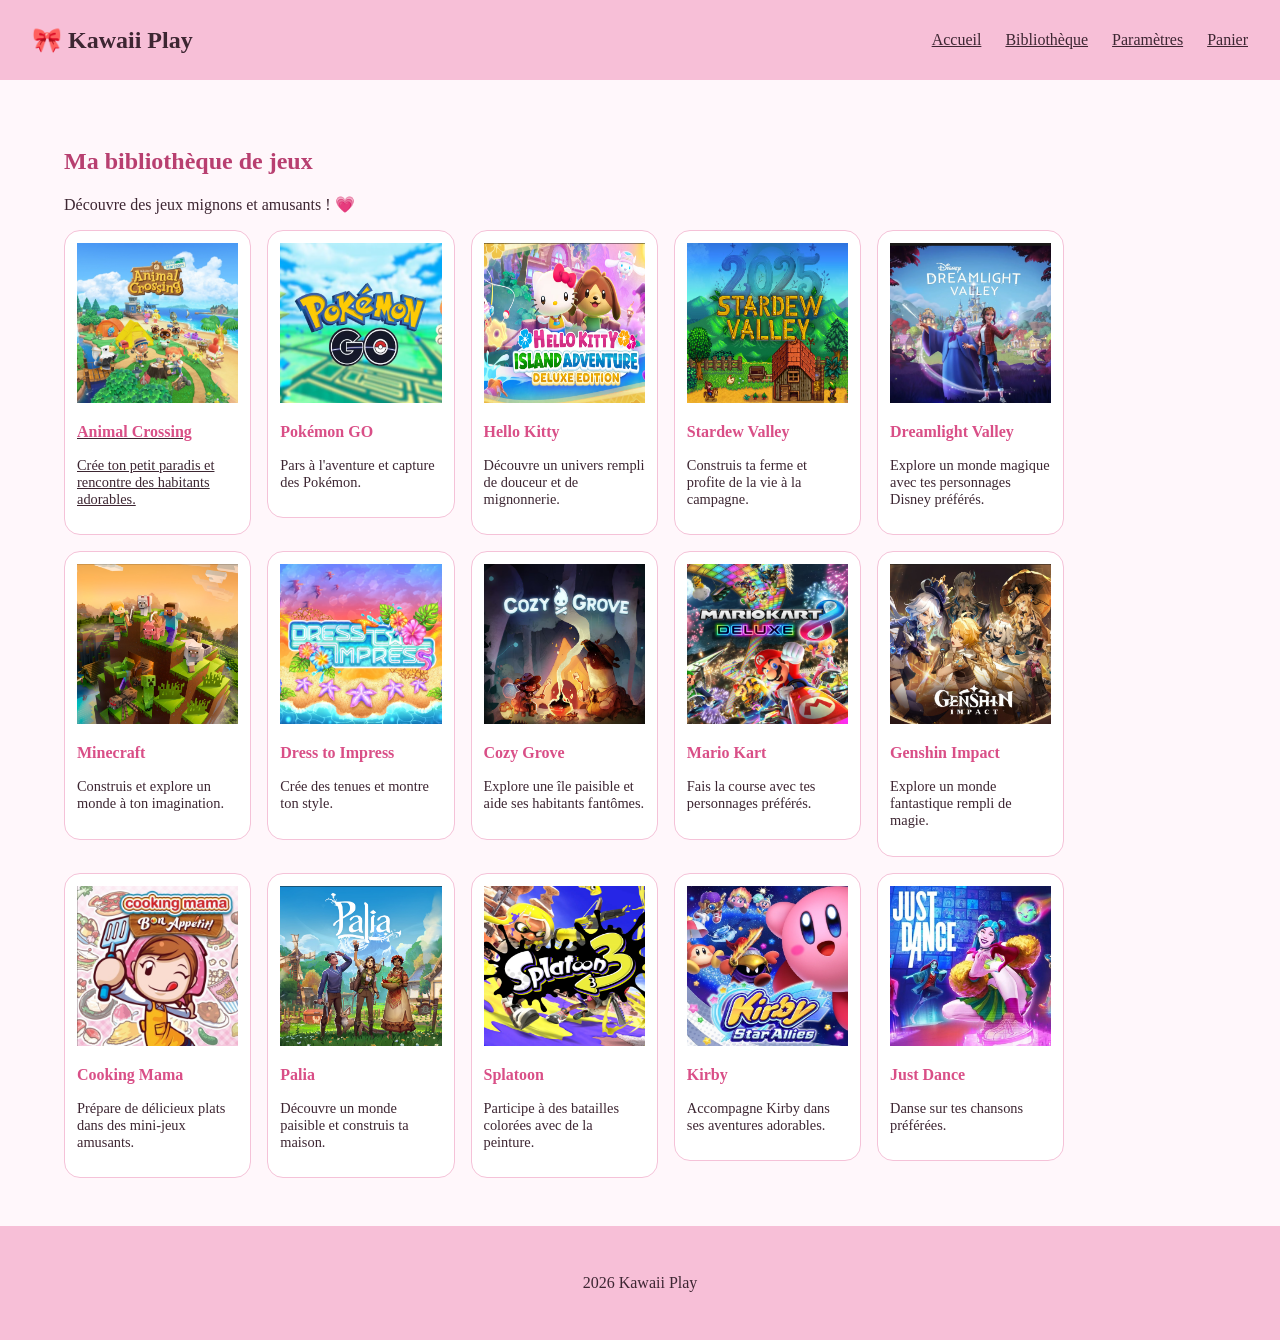
<file: index.html>
<!DOCTYPE html>
<html lang="fr">

<head>
    
    <meta charset="UTF-8">

    
    <meta name="viewport" content="width=device-width, initial-scale=1.0">

    <!-- Titre  -->
    <title>Kawaii Play</title>

    
    <link rel="stylesheet" href="styles/style.css">

</head>

<body>

    
    <header class="entete">

       
        <h1 class="logo">🎀 Kawaii Play</h1>

        <!-- Bouton du menu hamburger  -->
        <button id="bouton-menu">☰</button>

        <!-- Menu de navigation  -->
    
        <nav class="navigation closed">
            <a href="index.html">Accueil</a>
            <a href="#bibliotheque">Bibliothèque</a>
            <a href="#parametres">Paramètres</a>
            <a href="#panier">Panier</a>
        </nav>

    </header>

  
    <main class="conteneur" id="bibliotheque">

        <!-- bibliothèque de jeux -->
        <section class="introduction">
            <h2>Ma bibliothèque de jeux</h2>
            <p>Découvre des jeux mignons et amusants ! 💗</p>
        </section>

        <!--  TOUTES les cartes de jeux -->
        <section class="grille-jeux">

            <!-- Carte du jeu Animal Crossing avec un lien vers sa page -->
            <a href="jeu.html" class="carte-jeu">
                <img src="Images/animalcrossing.png" alt="Animal Crossing">
                <h3>Animal Crossing</h3>
                <p>Crée ton petit paradis et rencontre des habitants adorables.</p>
            </a>

            <!--  Pokémon GO -->
            <article class="carte-jeu">
                <img src="Images/pokemongo.png" alt="Pokémon GO">
                <h3>Pokémon GO</h3>
                <p>Pars à l'aventure et capture des Pokémon.</p>
            </article>

            <!-- Hello Kitty -->
            <article class="carte-jeu">
                <img src="Images/Hellokitty.png" alt="Hello Kitty">
                <h3>Hello Kitty</h3>
                <p>Découvre un univers rempli de douceur et de mignonnerie.</p>
            </article>

            <!--  Stardew Valley -->
            <article class="carte-jeu">
                <img src="Images/stardew valley.png" alt="Stardew Valley">
                <h3>Stardew Valley</h3>
                <p>Construis ta ferme et profite de la vie à la campagne.</p>
            </article>

            <!--  Disney Dreamlight Valley -->
            <article class="carte-jeu">
                <img src="Images/dreamlight valley.png" alt="Disney Dreamlight Valley">
                <h3>Dreamlight Valley</h3>
                <p>Explore un monde magique avec tes personnages Disney préférés.</p>
            </article>

            <!--  Minecraft -->
            <article class="carte-jeu">
                <img src="Images/minecraft.png" alt="Minecraft">
                <h3>Minecraft</h3>
                <p>Construis et explore un monde à ton imagination.</p>
            </article>

            <!-- Dress to Impress -->
            <article class="carte-jeu">
                <img src="Images/dti.png" alt="Dress to Impress">
                <h3>Dress to Impress</h3>
                <p>Crée des tenues et montre ton style.</p>
            </article>

            <!--  Cozy Grove -->
            <article class="carte-jeu">
                <img src="Images/cozygrove.png" alt="Cozy Grove">
                <h3>Cozy Grove</h3>
                <p>Explore une île paisible et aide ses habitants fantômes.</p>
            </article>

            <!--  Mario Kart -->
            <article class="carte-jeu">
                <img src="Images/mariokart.png" alt="Mario Kart">
                <h3>Mario Kart</h3>
                <p>Fais la course avec tes personnages préférés.</p>
            </article>

            <!--  Genshin Impact -->
            <article class="carte-jeu">
                <img src="Images/genshin.png" alt="Genshin Impact">
                <h3>Genshin Impact</h3>
                <p>Explore un monde fantastique rempli de magie.</p>
            </article>

            <!--  Cooking Mama -->
            <article class="carte-jeu">
                <img src="Images/cooking mama.png" alt="Cooking Mama">
                <h3>Cooking Mama</h3>
                <p>Prépare de délicieux plats dans des mini-jeux amusants.</p>
            </article>

            <!--  Palia -->
            <article class="carte-jeu">
                <img src="Images/palia.png" alt="Palia">
                <h3>Palia</h3>
                <p>Découvre un monde paisible et construis ta maison.</p>
            </article>

            <!--  Splatoon -->
            <article class="carte-jeu">
                <img src="Images/splatoon.png" alt="Splatoon">
                <h3>Splatoon</h3>
                <p>Participe à des batailles colorées avec de la peinture.</p>
            </article>

            <!--  Kirby -->
            <article class="carte-jeu">
                <img src="Images/kirby.png" alt="Kirby">
                <h3>Kirby</h3>
                <p>Accompagne Kirby dans ses aventures adorables.</p>
            </article>

            <!--  Just Dance -->
            <article class="carte-jeu">
                <img src="Images/justdance.png" alt="Just Dance">
                <h3>Just Dance</h3>
                <p>Danse sur tes chansons préférées.</p>
            </article>

        </section>

    </main>

    <!-- Bas de la page -->
    <footer class="pied-page">
        <p> 2026 Kawaii Play </p>
    </footer>

    <!-- le JS -->
    <script src="script.js"></script> 

</body>

</html>
</file>
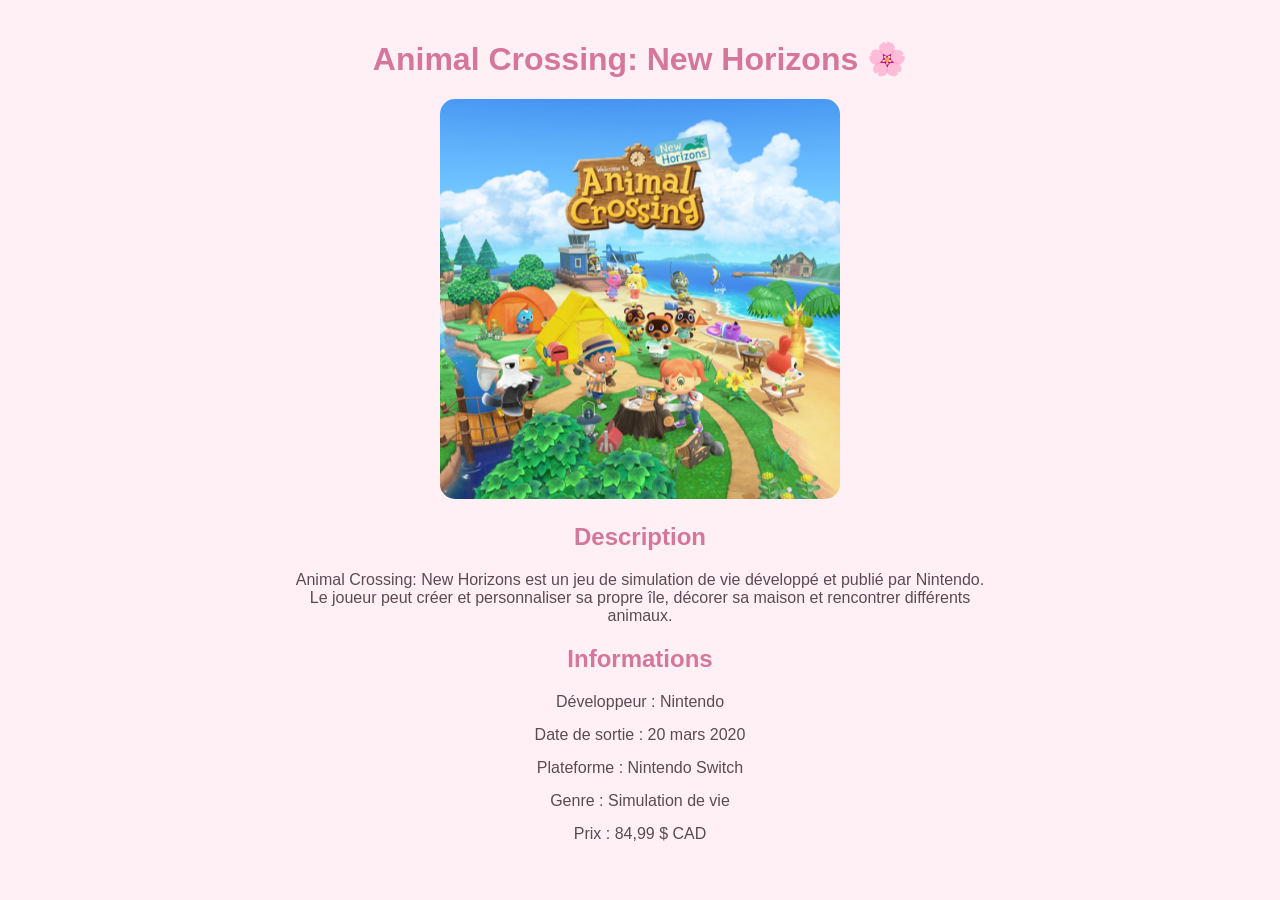
<file: jeu.html>
<!DOCTYPE html> 
<html lang="fr"> 

<head> 
   
    <meta charset="UTF-8"> 

  
    <meta name="viewport" content="width=device-width, initial-scale=1.0"> 

    <!-- le titre -->
    <title>Animal Crossing</title> 

    
    <link rel="stylesheet" href="styles/jeu.css"> 
</head> 

<body> 

    <!-- Titre  -->
    <h1>Animal Crossing: New Horizons 🌸</h1> 

    <!--  image du jeu -->
    <img src="Images/animalcrossing.png" alt="Animal Crossing"> 

    
    <h2>Description</h2> 

    <!-- Description du jeu -->
    <p> 
        Animal Crossing: New Horizons est un jeu de simulation de vie 
        développé et publié par Nintendo. Le joueur peut créer et 
        personnaliser sa propre île, décorer sa maison et rencontrer 
        différents animaux. 
    </p> 

    
    <h2>Informations</h2> 

    <!-- Informations  -->
    <p>Développeur : Nintendo</p> 
    <p>Date de sortie : 20 mars 2020</p> 
    <p>Plateforme : Nintendo Switch</p> 
    <p>Genre : Simulation de vie</p> 
    <p>Prix : 84,99 $ CAD</p> 

</body> 

</html>
</file>
<file: styles/style.css>
body {
    margin: 0; 
    background-color: #fff7fb; 
    color: #3d2632;
    font-size: 1rem; 
}


/* MENU */

/* ENTETE */
.entete {
    position: fixed; 
    top: 0;
    left: 0; 
    right: 0; 

    height: 5rem; 
    background-color: #f7bfd7; 

    display: flex;
    flex-direction: row; 
    justify-content: space-between; 
    align-items: center; 

    padding: 0 2rem; 
    z-index: 10; 
}

/* logo */
.logo {
    font-size: 1.5rem; 
    color: #3d2632; 
}

/*  liens de navigation */
.navigation {
    display: flex; 
    flex-direction: row; 
    justify-content: center; 
    align-items: center; 
    gap: 1.5rem; 
}

/*  liens du menu */
.navigation a {
    color: #3d2632; 
    font-size: 1rem; 
}

/* hover */
.navigation a:hover {
    color: #d94f87;
}

/* changement de couleur*/
.navigation a:focus-visible {
    color: #d94f87;
}


/* MENU HAMBURGER */


#bouton-menu {
    display: none; 
    background-color: #f7bfd7; 
    border: none; 
    color: #3d2632; 
    font-size: 2rem; 
  
}




/*  contenu principal */
.conteneur {
    width: 90%; 
    max-width: 1280px; 
    margin: 0 auto; 
    padding-top: 8rem; 
    padding-bottom: 3rem; 
}

/*  titres */
h1 {
    color: #d94f87; 
    font-size: 3rem; 
}

/*  sous-titres */
h2 {
    color: #b83f70; 
    font-size: 1.5rem; 
}


/* GRILLE DES JEUX */

/* cartes de jeux */
.grille-jeux {
    display: flex; 
    flex-direction: row;
    flex-wrap: wrap; 
    justify-content: flex-start; 
    align-items: flex-start; 
    gap: 1rem; 
}


/* CARTES */

/*  carte de jeu */
.carte-jeu {
    width: 14%; 
    padding: 0.75rem; 
    background-color: white; 
    border: 0.1rem solid #f5c2d8; 
    border-radius: 1rem; 
    color: #3d2632; 
}

/* taille des images */
.carte-jeu img {
    width: 100%; 
    height: 10rem; 
}

/*  titres des cartes */
.carte-jeu h3 {
    color: #d94f87; 
    font-size: 1rem; 
}

/* descriptions des cartes */
.carte-jeu p {
    font-size: 0.9rem; 
}

/* hover */
.carte-jeu:hover {
    background-color: #ffe1ed;
}


.carte-jeu:focus-visible {
    border: 0.2rem solid #d94f87;
}


/* PAGE DU JEU */


.retour {
    color: #d94f87; 
    font-size: 1rem; 
}


.retour:hover {
    color: #b83f70;
}


.retour:focus-visible {
    color: #b83f70;
}

/* informations du jeu */
.information-jeu {
    display: flex; 
    flex-direction: row; 
    justify-content: flex-start; 
    align-items: flex-start;
    gap: 2rem; 
    background-color: white; 
    padding: 2rem; 
    border: 0.1rem solid #f5c2d8; 
    border-radius: 1rem; 
}

/*  largeur image du jeu */
.information-jeu img {
    width: 45%;
}

/* largeur  description du jeu */
.description-jeu {
    width: 50%;
}

/*  bouton */
.bouton {
    background-color: #ff69a6;
    color: white; 
    border: none; 
    border-radius: 1rem; 
    padding: 0.75rem 1.5rem; 
    font-size: 1rem; 
}

/* hover */
.bouton:hover {
    background-color: #d94f87;
}


.bouton:focus-visible {
    border: 0.2rem solid #3d2632;
}


/* FOOTER */

/* footer */
footer {
    background-color: #f7bfd7; 
    text-align: center; 
    padding: 2rem; 
}


/* MOBILE */

/* écrans de 700 px ou moins */
@media screen and (width <= 700px) {

   
    .entete {
        padding: 0 1rem;
    }

    /* bouton hamburger */
    #bouton-menu {
        display: block;
    }

    /*  menu mobile */
    .navigation {
        display: flex; 
        position: absolute; 
        top: 5rem; 
        left: 0; 
        right: 0; 

        background-color: #f7bfd7; 

        flex-direction: column; 
        justify-content: center;
        align-items: center; 
        gap: 1.5rem; 

        padding: 1.5rem 0; 
    }

    /* Cache le menu  */
    .navigation.closed {
        display: none;
    }

    
    .conteneur {
        width: 90%;
        padding-top: 7rem;
    }

    /* titre principal */
    h1 {
        font-size: 2rem;
    }

    /* cartes de jeux  */
    .grille-jeux {
        flex-direction: column;
    }

    /* les cartes sur mobile */
    .carte-jeu {
        width: 90%;
    }

    /*  hauteur des images sur mobile */
    .carte-jeu img {
        height: 12rem;
    }

    /* Place l'image et la description */
    .information-jeu {
        flex-direction: column;
        padding: 1rem;
    }

   
    .information-jeu img {
        width: 100%;
    }

    
    .description-jeu {
        width: 100%;
    }

}
</file>
<file: styles/jeu.css>
body {
    background-color: #fff0f6;
    font-family: Arial, sans-serif;
    text-align: center;
    color: #5c4a52;
    margin: 40px;
}
/*  titre */
h1 {
    color: #d4779b;
}
/*  sous-titres */
h2 {
    color: #d4779b;
}
/*  image */
img {
    width: 400px;
    max-width: 90%;
    border-radius: 15px;
}
/* paragraphe*/
p {
    max-width: 700px;
    margin: 15px auto;
   
}
</file>
